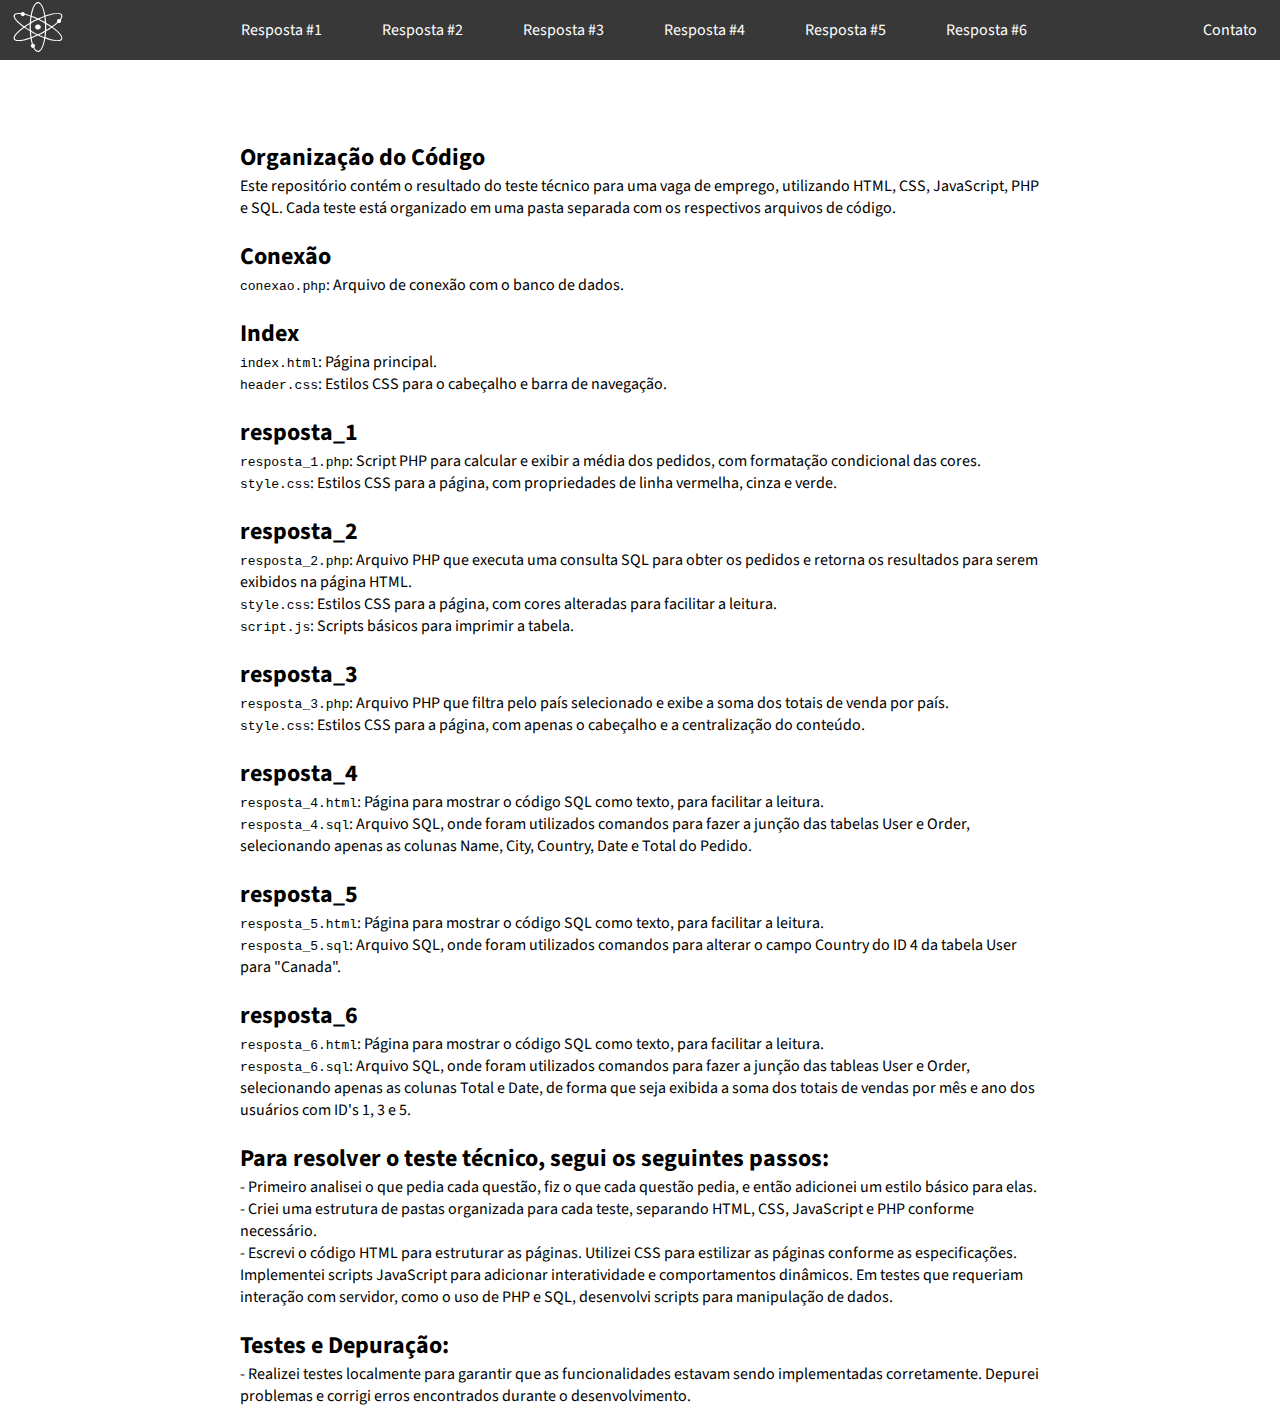
<file: index/index.html>
<!DOCTYPE html>
<html lang="en">
  <head>
    <meta charset="UTF-8" />
    <meta name="viewport" content="width=device-width, initial-scale=1.0" />
    <title>The Big Bang Theory</title>
    <link
      href="https://fonts.googleapis.com/css2?family=Source+Sans+3:ital@0;1&display=swap"
      rel="stylesheet"
    />
    <link rel="stylesheet" href="header.css" />
    <link rel="stylesheet" href="style.css" />
  </head>
  <body>
    <header class="header">
      <div class="header-content">
        <a href="../index/index.html" class="logo"
          ><svg
            xmlns="http://www.w3.org/2000/svg"
            width="50"
            height="50"
            viewBox="-1 -1 574.15894 585.87042"
          >
            <path
              transform="translate(-1.8861617,-168.29396)"
              d="m 253.54714,680.88709 c 0,13.23901 -11.11564,23.97135 -24.82747,23.97135 -13.71184,0 -24.82748,-10.73234 -24.82748,-23.97135 0,-13.23901 11.11564,-23.97135 24.82748,-23.97135 13.71183,0 24.82747,10.73234 24.82747,23.97135 z M 134.54649,309.33111 c 0,13.23901 -11.11564,23.97135 -24.82747,23.97135 -13.711836,0 -24.827476,-10.73234 -24.827476,-23.97135 0,-13.23901 11.11564,-23.97135 24.827476,-23.97135 13.71183,0 24.82747,10.73234 24.82747,23.97135 z m 424.63542,81.33137 c 0,13.23901 -11.11564,23.97135 -24.82747,23.97135 -13.71184,0 -24.82748,-10.73234 -24.82748,-23.97135 0,-13.23901 11.11564,-23.97135 24.82748,-23.97135 13.71183,0 24.82747,10.73234 24.82747,23.97135 z m -279.7491,360.55243 c -16.72017,-4.87519 -32.6469,-20.96353 -45.3904,-45.85103 -4.88436,-9.53895 -5.82443,-10.75247 -8.34465,-10.77196 -4.39975,-0.034 -11.72955,-3.43864 -14.25365,-6.62068 -5.78829,-7.29711 -4.24251,-16.29219 2.07632,-22.7525 1.8123,-1.85289 2.09619,-4.12793 2.09619,-5.05565 0,-0.92773 -1.2201,-6.04332 -2.71134,-11.36799 -3.23946,-11.56699 -9.18401,-38.59122 -10.20601,-46.39696 -0.40118,-3.0642 -1.06452,-6.05799 -1.47409,-6.65287 -0.49069,-0.7127 -6.23723,0.78708 -16.84895,4.3974 -30.33647,10.32106 -61.80011,18.29516 -91.298746,23.13862 -13.68628,2.24719 -48.85425,2.51088 -57.876155,0.43395 -20.7262,-4.77135 -31.9466089,-15.21756 -33.1971089,-30.90651 -0.69171,-8.67824 1.60797,-16.89154 8.1743799,-29.19485 8.671059,-16.24671 18.848649,-29.16408 37.907134,-48.11165 15.57429,-15.48365 46.62606,-41.23017 63.821956,-52.91786 l 3.72161,-2.5295 -5.42746,-3.9358 C 39.564284,404.8952 -0.15659988,357.90601 1.9751201,328.08846 c 1.79419,-25.09628 30.1723789,-36.24048 79.9149239,-31.3828 11.11992,1.08593 11.19757,1.07835 14.4973,-1.41407 10.061746,-7.60006 24.943826,-5.00003 31.386046,5.48344 2.25199,3.66466 3.41797,4.46415 8.19417,5.6186 9.20076,2.22391 35.85866,10.14391 50.42578,14.98138 7.516,2.49592 13.9225,4.30729 14.23667,4.02526 0.31418,-0.28203 1.57059,-5.86184 2.79204,-12.39958 12.36006,-66.1573 32.90642,-114.09142 57.61584,-134.41623 12.65257,-10.40743 27.11597,-13.04523 40.26771,-7.34394 12.20936,5.29276 26.59127,20.88309 37.70527,40.87336 7.8726,14.16013 18.55137,43.42193 25.18078,69 3.42313,13.20739 8.49785,37.69614 8.49785,41.00755 0,1.30593 0.49571,2.64943 1.10158,2.98556 0.60586,0.33613 8.50128,-1.84824 17.54538,-4.85416 80.63433,-26.7998 145.94914,-31.83158 171.28455,-13.19555 16.67301,12.26429 14.99478,36.83484 -4.37219,64.0123 -3.30789,4.64189 -3.99889,6.39237 -3.33563,8.44956 0.46019,1.42711 0.87972,5.78081 0.9323,9.67489 0.0858,6.33677 -0.24251,7.47795 -3.12541,10.86884 -4.55467,5.35713 -11.60424,7.96643 -19.32298,7.15208 -5.75009,-0.60666 -6.16751,-0.49189 -9.00952,2.4767 -5.32187,5.5589 -34.86495,30.00408 -48.61674,40.2275 -7.37273,5.48108 -13.405,10.35613 -13.405,10.83343 0,0.4773 3.75972,3.61515 8.35495,6.97298 13.36601,9.76686 35.75301,28.17564 45.86806,37.71715 46.53413,43.8957 64.74935,78.68996 52.73517,100.73342 -11.73891,21.53816 -52.4921,25.31029 -116.98411,10.82808 -16.44219,-3.69224 -55.55787,-15.13413 -69.54845,-20.34391 -4.55342,-1.69559 -8.63735,-2.73719 -9.07542,-2.31466 -0.43806,0.42253 -1.89779,6.84324 -3.24386,14.26824 -11.71873,64.64196 -31.44826,111.73758 -55.35417,132.13381 -3.63178,3.09859 -9.1233,6.78014 -12.20339,8.18122 -7.00029,3.18433 -17.04657,4.16236 -23.48181,2.286 z m 14.99772,-13.11916 c 26.878,-7.16514 49.87867,-55.17745 63.20835,-131.94317 1.52436,-8.77871 2.40123,-16.28521 1.94863,-16.68111 -0.45259,-0.3959 -8.0917,-3.47111 -16.97579,-6.83381 -8.88409,-3.36269 -24.77717,-10.12042 -35.31797,-15.01716 l -19.16508,-8.90317 -18.15365,8.33139 c -15.39893,7.06715 -32.56021,14.07048 -51.29492,20.93292 -3.64123,1.33377 -4.1769,1.95392 -4.173,4.83121 0.006,4.56895 2.70706,19.1811 7.26426,39.30103 5.75506,25.40837 5.86802,25.68171 11.36833,27.50559 6.02643,1.99835 9.51165,4.26041 12.21424,9.65819 2.77478,5.542 2.59418,12.25927 -1.80767,18.22796 -3.67055,4.97706 -3.77569,4.53385 4.65149,19.60826 10.14555,18.14818 20.63344,28.13625 33.1444,31.56487 4.3009,1.17866 6.91718,1.06212 13.08838,-0.583 z M 534.57894,613.55246 c 8.35672,-1.47595 17.44177,-5.92919 20.94004,-10.26423 4.52359,-5.60573 5.77995,-9.98341 5.18308,-18.06122 -1.23521,-16.71626 -16.73418,-38.96869 -46.81541,-67.21434 -17.62303,-16.5477 -61.14024,-49.73562 -64.33673,-49.06568 -0.92194,0.19321 -8.69204,5.07943 -17.26692,10.85828 -8.57495,5.77884 -23.13762,15.03972 -32.36152,20.57971 l -16.7707,10.07273 -1.3428,19.09454 c -0.73853,10.502 -2.37344,26.33247 -3.63311,35.17881 -1.25968,8.84634 -2.06205,16.28916 -1.78308,16.5396 1.29572,1.16312 30.0022,11.02281 47.54135,16.32882 48.60579,14.70439 86.65452,20.19029 110.6458,15.95298 z m -450.772506,-0.9667 c 28.224076,-3.33 65.454946,-12.69939 103.442696,-26.03205 8.36863,-2.93716 11.6539,-4.56383 11.64448,-5.76566 -0.006,-0.92079 -0.99068,-8.70848 -2.18547,-17.30598 -1.19479,-8.59749 -2.77851,-24.6259 -3.5194,-35.61868 l -1.34706,-19.98687 -6.21491,-3.29195 c -10.83776,-5.74061 -35.90461,-21.03358 -46.93726,-28.63584 -5.85451,-4.03417 -11.046,-7.33485 -11.53661,-7.33485 -1.20291,0 -7.45022,4.40111 -24.04949,16.94236 -17.147876,12.95574 -43.024196,35.52542 -54.525226,47.55764 -39.8260839,41.66548 -42.9746739,71.37989 -8.3598,78.89441 7.93259,1.72208 31.2665,2.03122 43.58805,0.57747 z M 233.19344,569.49341 c 8.40726,-3.3375 20.69046,-8.58554 27.296,-11.66229 l 12.01005,-5.5941 -10.89605,-5.0944 c -13.48709,-6.30581 -32.93947,-16.36122 -42.96439,-22.20932 -11.59081,-6.76158 -10.82324,-7.1399 -10.80108,5.32359 0.0195,10.94609 1.08764,22.86379 3.42264,38.18664 1.51677,9.95332 -0.27867,9.86737 21.93283,1.04988 z m 129.96367,1.87047 c 4.03521,-27.1404 6.02281,-51.75 4.17961,-51.75 -0.65981,0 -1.489,0.42022 -1.8426,0.93382 -1.04732,1.52119 -34.6285,19.14903 -48.76919,25.6005 -7.19173,3.28113 -13.08197,6.23103 -13.08941,6.55535 -0.0345,1.50801 53.21655,23.85404 56.93505,23.89193 1.34107,0.0137 2.00691,-1.33308 2.58654,-5.2316 z M 307.47464,535.456 c 18.21106,-8.78493 43.16322,-21.97393 55.63057,-29.40472 l 5.90485,-3.51942 0.72573,-12.11599 c 0.89603,-14.95899 0.71933,-66.26455 -0.24156,-70.14039 -0.58906,-2.37604 -3.76586,-4.53445 -19.50162,-13.25 -10.33885,-5.72638 -18.92881,-10.4116 -19.08879,-10.4116 -0.15998,0 -5.98787,-2.85014 -12.95085,-6.33365 -23.3499,-11.68171 -27.61904,-13.66635 -29.39759,-13.66635 -4.18591,0 -58.1593,27.03916 -77.59645,38.87366 -4.82981,2.94067 -5.26881,3.56376 -5.94778,8.44193 -1.33651,9.60246 -0.12967,75.93521 1.42607,78.38194 1.23949,1.94939 21.19328,13.7164 35.64792,21.02207 20.29031,10.25512 43.41906,21.23289 44.78065,21.25455 0.89357,0.0142 10.16756,-4.0952 20.60885,-9.13203 z m -30.1389,-46.60561 c -19.66649,-6.32251 -28.88043,-26.59614 -19.5286,-42.96916 4.36616,-7.64418 11.40264,-12.56812 21.17032,-14.81442 8.53906,-1.96376 13.90062,-1.3518 23.18923,2.64674 19.6057,8.43982 24.91093,32.37819 10.45185,47.16105 -7.87561,8.05196 -23.82856,11.65817 -35.2828,7.97579 z M 189.9948,460.05486 c 0,-26.56332 -0.29028,-33.4094 -1.39249,-32.84131 -8.71772,4.49319 -50.40815,32.08155 -50.40815,33.35724 0,0.44891 3.22015,3.00475 7.15589,5.67964 9.45104,6.42333 42.74332,27.14482 43.80925,27.26739 0.45952,0.0528 0.8355,-15.0055 0.8355,-33.46296 z m 217.8909,19.80902 c 12.03082,-7.5625 23.69629,-15.20775 25.92328,-16.98944 3.96771,-3.17437 4.00436,-3.27064 1.82106,-4.79255 -18.88132,-13.16199 -47.76931,-31.46801 -49.65838,-31.46801 -0.53357,0 -1.10853,15.07521 -1.27769,33.50047 -0.16914,18.42526 0.058,33.50026 0.50499,33.5 0.44689,-2.6e-4 10.65592,-6.18797 22.68674,-13.75047 z M 154.161,434.40717 c 13.4115,-8.63869 27.41442,-17.40125 31.11759,-19.47235 l 6.73304,-3.76564 0.70957,-11.02765 c 1.04481,-16.23803 2.7129,-32.46903 4.73033,-46.02765 2.67986,-18.01062 3.27548,-16.17148 -6.34275,-19.58465 -10.85117,-3.85069 -45.2383,-14.15282 -54.77431,-16.40997 l -7.42966,-1.75858 -3.43854,3.51555 c -6.79965,6.95189 -17.4256,8.79454 -25.940906,4.4984 -4.4639,-2.25213 -8.91459,-7.8851 -10.21239,-12.9252 -0.64621,-2.50962 -1.17214,-2.70534 -9.05045,-3.36806 -14.39681,-1.21104 -35.85106,-0.0249 -43.319225,2.39505 -35.7003589,11.56804 -24.97969,46.35368 29.345535,95.21825 10.13854,9.11943 25.95315,22.18321 35.143576,29.03062 24.516,18.26583 24.14117,18.03025 26.41435,16.60148 1.06132,-0.66709 12.90274,-8.28091 26.31424,-16.9196 z m 308.15337,8.64393 c 17.1126,-12.28121 27.13908,-20.23497 42.67014,-33.84881 l 12.54099,-10.99281 -0.70092,-4.74303 c -0.99714,-6.74709 0.27382,-12.56257 4.2462,-16.62394 4.60703,-4.71021 8.94894,-6.62814 15.74015,-6.17056 l 5.76235,0.38826 5.2654,-6.97317 c 11.75629,-15.56965 16.05897,-31.88495 10.9698,-41.59627 -2.95697,-5.64261 -5.65362,-7.98546 -12.89322,-11.20194 -17.95054,-7.97523 -54.35179,-6.16878 -99.1453,4.9202 -19.437,4.81179 -68.40962,19.98097 -70.46565,21.82661 -0.33034,0.29654 0.48921,8.53545 1.82122,18.3087 2.24363,16.46197 4.53455,41.7512 4.57339,50.48499 0.0159,3.56304 0.41638,3.95042 9.76395,9.44306 16.2216,9.53184 37.07648,22.85957 46.50914,29.72263 4.90157,3.56629 9.16258,6.51314 9.46893,6.54854 0.30635,0.0354 6.54939,-4.2362 13.87343,-9.49246 z m -94.08084,-46.792 c 0,-12.41074 -4.76072,-52.64522 -6.22923,-52.64522 -1.71009,0 -57.26831,24.22484 -57.26831,24.97048 0,0.29767 2.60642,1.61459 5.79205,2.92648 8.72492,3.59305 41.74761,20.74559 49.35056,25.6335 3.67617,2.3634 7.05993,4.33589 7.51945,4.38332 0.45951,0.0474 0.83548,-2.32343 0.83548,-5.26856 z m -156.13086,2.51041 c 7.32477,-4.56877 38.56853,-21.03729 48.88728,-25.76838 l 11.39656,-5.22527 -6.94059,-3.42454 c -14.57989,-7.1938 -49.59154,-21.03332 -51.52548,-20.36714 -1.56618,0.53951 -2.11931,3.55456 -4.33495,23.6297 -3.82668,34.67217 -3.79281,35.09143 2.51718,31.15563 z m 86.8051,-43.02223 c 10.30323,-4.62512 41.0262,-17.0871 55.40087,-22.47194 7.93098,-2.971 7.72054,-0.78283 2.66009,-27.66146 -10.14942,-53.90858 -26.20103,-94.63828 -44.15885,-112.04963 -8.97167,-8.69865 -15.70493,-11.93671 -24.78378,-11.91864 -7.9324,0.0158 -14.18282,2.60386 -20.93484,8.66835 -20.93723,18.8053 -38.23159,61.36046 -49.09293,120.79992 -3.12204,17.08555 -3.25539,18.43783 -1.91338,19.40214 0.66145,0.4753 9.22339,4.02533 19.02653,7.88895 9.80313,3.86361 25.59397,10.40398 35.09075,14.53415 9.49678,4.13016 17.40131,7.5466 17.56561,7.59207 0.16431,0.0455 5.17727,-2.10728 11.13993,-4.78391 z"
            /></svg
        ></a>
        <nav class="nav">
          <ul class="nav-list">
            <li class="nav-item">
              <a href="../resposta_1/resposta_1.php" class="nav-link"
                >Resposta #1</a
              >
            </li>
            <li class="nav-item">
              <a href="../resposta_2/resposta_2.php" class="nav-link"
                >Resposta #2</a
              >
            </li>
            <li class="nav-item">
              <a href="../resposta_3/resposta_3.php" class="nav-link"
                >Resposta #3</a
              >
            </li>
            <li class="nav-item">
              <a href="../resposta_4/resposta_4.html" class="nav-link"
                >Resposta #4</a
              >
            </li>
            <li class="nav-item">
              <a href="../resposta_5/resposta_5.html" class="nav-link"
                >Resposta #5</a
              >
            </li>
            <li class="nav-item">
              <a href="../resposta_6/resposta_6.html" class="nav-link"
                >Resposta #6</a
              >
            </li>
          </ul>
        </nav>
        <a
          href="https://www.linkedin.com/in/henrique-antonelo-8a6993209/"
          class="contact nav-item"
          >Contato</a
        >
      </div>
    </header>
    <main>
      <div class="container">
        <section>
          <h2>Organização do Código</h2>
          <p>
            Este repositório contém o resultado do teste técnico para uma vaga
            de emprego, utilizando HTML, CSS, JavaScript, PHP e SQL. Cada teste
            está organizado em uma pasta separada com os respectivos arquivos de
            código.
          </p>
        </section>
        <section>
          <h2>Conexão</h2>
          <p>
            <code>conexao.php</code>: Arquivo de conexão com o banco de dados.
          </p>
        </section>
        <section>
          <h2>Index</h2>
          <p><code>index.html</code>: Página principal.</p>
          <p>
            <code>header.css</code>: Estilos CSS para o cabeçalho e barra de
            navegação.
          </p>
        </section>
        <section>
          <h2>resposta_1</h2>
          <p>
            <code>resposta_1.php</code>: Script PHP para calcular e exibir a
            média dos pedidos, com formatação condicional das cores.
          </p>
          <p>
            <code>style.css</code>: Estilos CSS para a página, com propriedades
            de linha vermelha, cinza e verde.
          </p>
        </section>
        <section>
          <h2>resposta_2</h2>
          <p>
            <code>resposta_2.php</code>: Arquivo PHP que executa uma consulta
            SQL para obter os pedidos e retorna os resultados para serem
            exibidos na página HTML.
          </p>
          <p>
            <code>style.css</code>: Estilos CSS para a página, com cores
            alteradas para facilitar a leitura.
          </p>
          <p><code>script.js</code>: Scripts básicos para imprimir a tabela.</p>
        </section>
        <section>
          <h2>resposta_3</h2>
          <p>
            <code>resposta_3.php</code>: Arquivo PHP que filtra pelo país
            selecionado e exibe a soma dos totais de venda por país.
          </p>
          <p>
            <code>style.css</code>: Estilos CSS para a página, com apenas o
            cabeçalho e a centralização do conteúdo.
          </p>
        </section>
        <section>
          <h2>resposta_4</h2>
          <p>
            <code>resposta_4.html</code>: Página para mostrar o código SQL como
            texto, para facilitar a leitura.
          </p>
          <p>
            <code>resposta_4.sql</code>: Arquivo SQL, onde foram utilizados
            comandos para fazer a junção das tabelas User e Order, selecionando
            apenas as colunas Name, City, Country, Date e Total do Pedido.
          </p>
        </section>
        <section>
          <h2>resposta_5</h2>
          <p>
            <code>resposta_5.html</code>: Página para mostrar o código SQL como
            texto, para facilitar a leitura.
          </p>
          <p>
            <code>resposta_5.sql</code>: Arquivo SQL, onde foram utilizados
            comandos para alterar o campo Country do ID 4 da tabela User para
            "Canada".
          </p>
        </section>
        <section>
          <h2>resposta_6</h2>
          <p>
            <code>resposta_6.html</code>: Página para mostrar o código SQL como
            texto, para facilitar a leitura.
          </p>
          <p>
            <code>resposta_6.sql</code>: Arquivo SQL, onde foram utilizados
            comandos para fazer a junção das tableas User e Order, selecionando
            apenas as colunas Total e Date, de forma que seja exibida a soma dos
            totais de vendas por mês e ano dos usuários com ID's 1, 3 e 5.
          </p>
        </section>
        <section>
          <h2>Para resolver o teste técnico, segui os seguintes passos:</h2>
          <p>
            - Primeiro analisei o que pedia cada questão, fiz o que cada questão
            pedia, e então adicionei um estilo básico para elas.
          </p>
          <p>
            - Criei uma estrutura de pastas organizada para cada teste,
            separando HTML, CSS, JavaScript e PHP conforme necessário.
          </p>
          <p>
            - Escrevi o código HTML para estruturar as páginas. Utilizei CSS
            para estilizar as páginas conforme as especificações. Implementei
            scripts JavaScript para adicionar interatividade e comportamentos
            dinâmicos. Em testes que requeriam interação com servidor, como o
            uso de PHP e SQL, desenvolvi scripts para manipulação de dados.
          </p>
        </section>
        <section>
          <h2>Testes e Depuração:</h2>
          <p>
            - Realizei testes localmente para garantir que as funcionalidades
            estavam sendo implementadas corretamente. Depurei problemas e
            corrigi erros encontrados durante o desenvolvimento.
          </p>
        </section>
      </div>
    </main>
  </body>
</html>
</file>
<file: index/header.css>
:root {
  --background-color: rgb(255, 255, 255);
  --headerbg: rgb(56, 56, 56);
}

* {
  box-sizing: border-box;
  padding: 0;
  margin: 0;
}

body {
  background-color: var(--background-color);
  font-family: "Source Sans 3", sans-serif;
}

ul {
  list-style: none;
}

a {
  text-decoration: none;
  color: var(--text);
}

/* //////////// */

header {
  background-color: var(--headerbg);
  position: fixed;
  color: white;
  backdrop-filter: blur(15px);
  top: 0;
  width: 100%;
  z-index: 999;
}

.header-content {
  display: flex;
  align-items: center;
  justify-content: space-between;
  min-height: 60px;
}

.logo {
  margin: 0px 1% 0px 1%;
  fill: white;
}

.nav-list {
  display: flex;
  column-gap: 40px;
}

.nav-item {
  padding: 10px 10px 10px 10px;
  border-radius: 10px;
}

.nav-item:hover {
  transition: 0.5s;
  color: rgb(140, 217, 118);
}

.contact {
  margin: 0 1% 0px 0px;
}
.contact:hover {
  transition: 0.5s;
  color: rgb(0, 0, 0);
  background-color: rgb(108, 201, 88);
}
</file>
<file: index/style.css>
section {
  margin-bottom: 20px;
}

.container {
  max-width: 800px;
  margin: auto;
}

main {
  margin-top: 140px;
}
</file>
